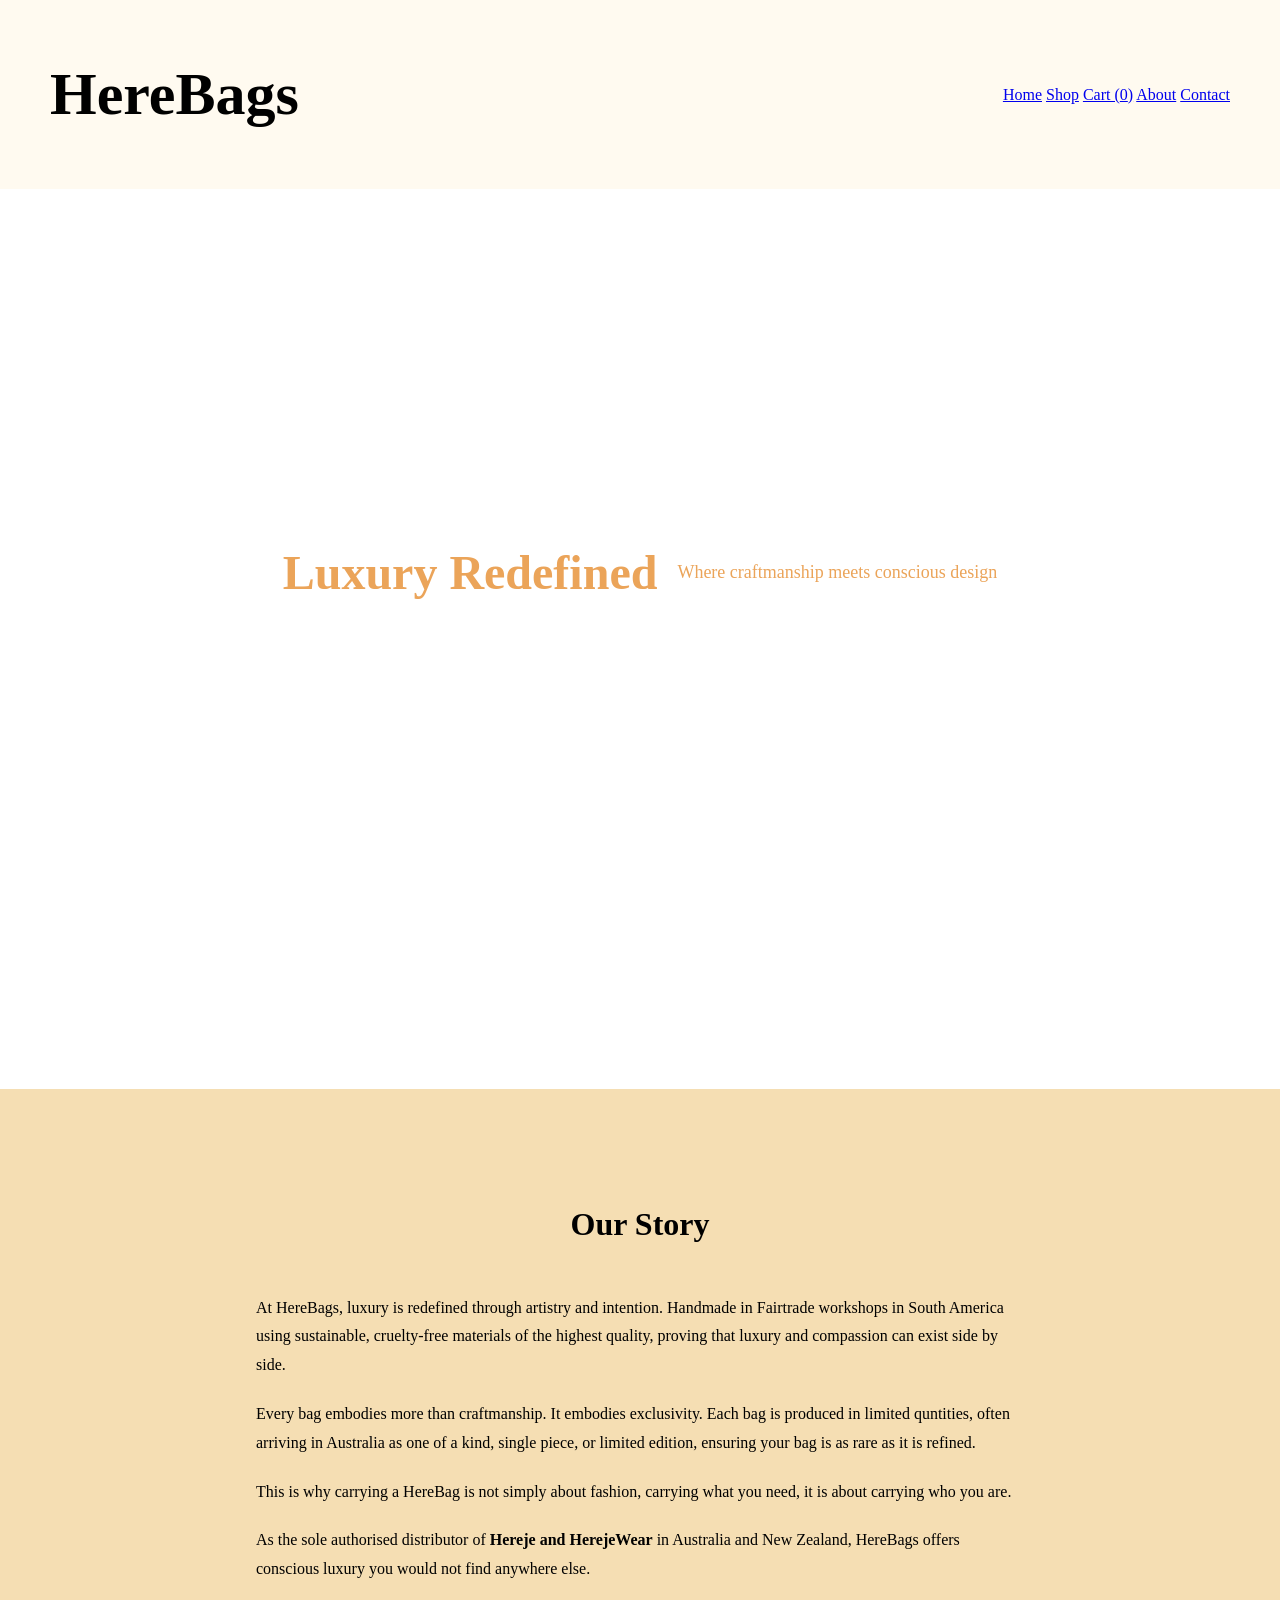
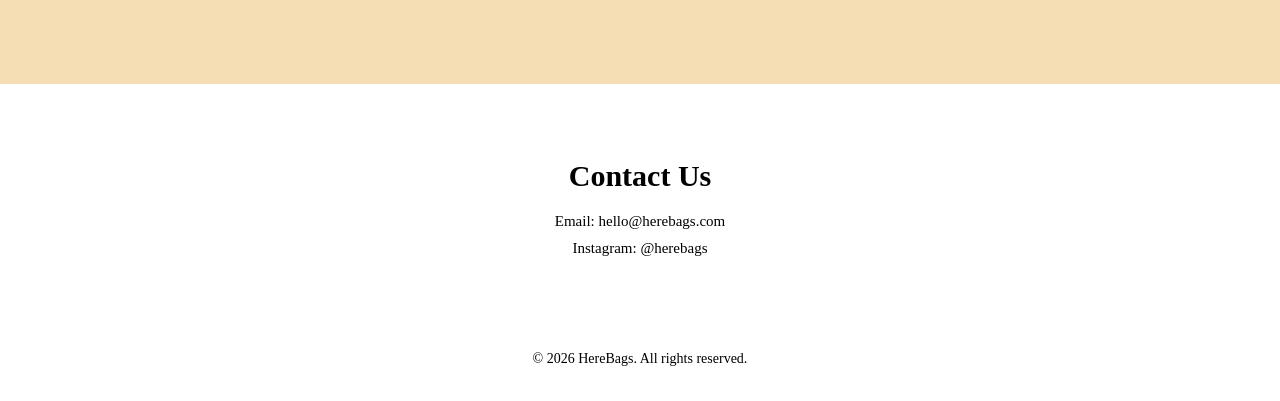
<file: index.html>
<!DOCTYPE html>
<html lang="en">
<head>
    <meta charset="UTF-8">
    <meta name="viewport" content="width=device-width, initial-scale=1.0">
    <title>HereBags</title>
    <link rel="stylesheet" href="styles.css">
</head>
<body>
    <!--Nav Bar-->
    <header>
        <h1 class="logo">HereBags</h1>
        <nav>
            <a href="index.html">Home</a>
            <a href="shop.html">Shop</a>
            <a href="cart.html">Cart (<span id="cart-count">0</span>)</a>
            <a href="index.html#about">About</a>
            <a href="index.html#contact">Contact</a>
        </nav>
    </header> 

    <!--Hero-->
    <section class="hero">
        <div class="hero-content">
            <div class="hero-text">
                <h2>Luxury Redefined</h2>
                <p>Where craftmanship meets conscious design</p>
            </div>
            
            <a href="shop.html" class="shop-now-btn">Shop Now</a>
        </div>
    </section>

    <!--About-->
    <section class="about" id="about">
        <h2>Our Story</h2>
        <p>At HereBags, luxury is redefined through artistry and intention. Handmade in Fairtrade workshops in South America using sustainable, cruelty-free materials of the highest quality, proving that luxury and compassion can exist side by side.</p>

        <p>Every bag embodies more than craftmanship. It embodies exclusivity. Each bag is produced in limited quntities, often arriving in Australia as one of a kind, single piece, or limited edition, ensuring your bag is as rare as it is refined. </p>

        <p>This is why carrying a HereBag is not simply about fashion, carrying what you need, it is about carrying who you are.</p>

        <p>As the sole authorised distributor of <strong>Hereje and HerejeWear</strong> in Australia and New Zealand, HereBags offers conscious luxury you would not find anywhere else.</p>
    </section>

    <section class="contact" id="contact">
        <h2>Contact Us</h2>
        <p>Email: hello@herebags.com</p>
        <p>Instagram: @herebags</p>
    </section>

    <footer>
        <p>&copy; 2026 HereBags. All rights reserved.</p>
    </footer>

    <script src="script.js"></script>
</body>
</html>
</file>
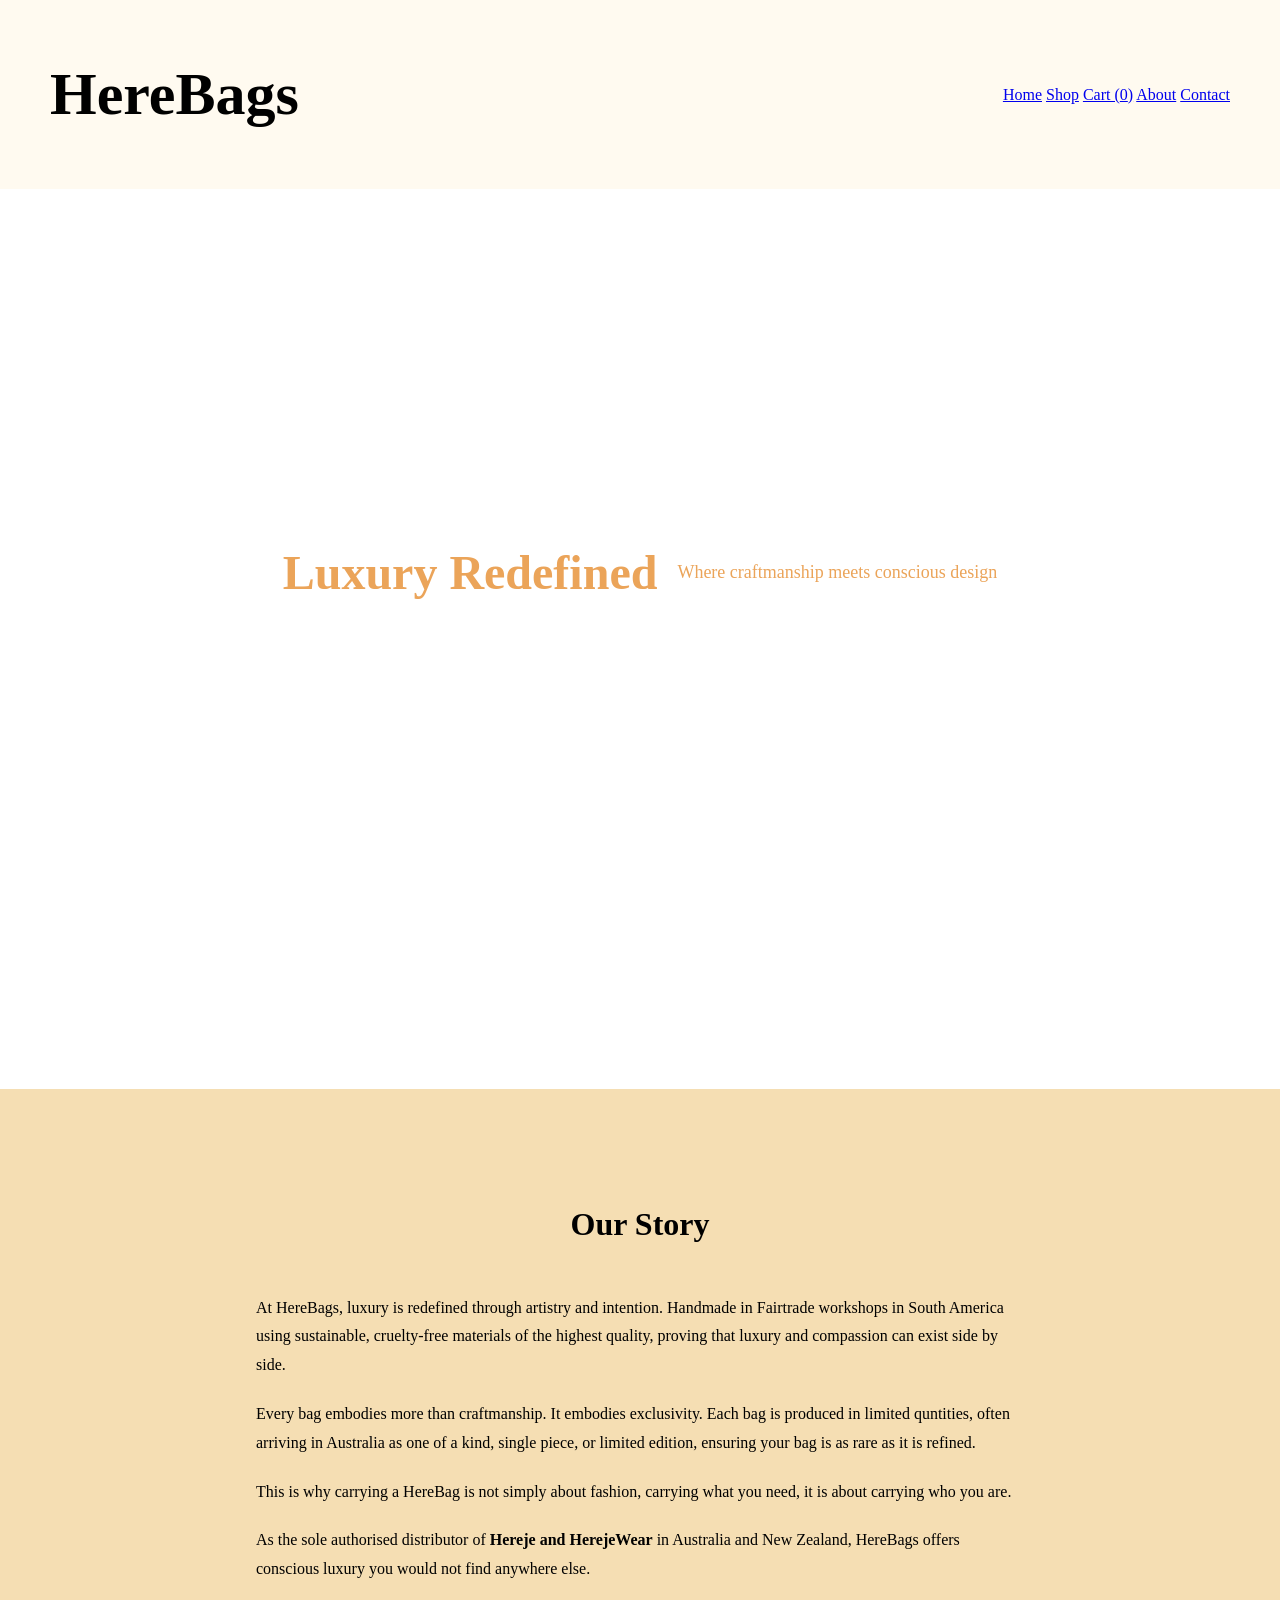
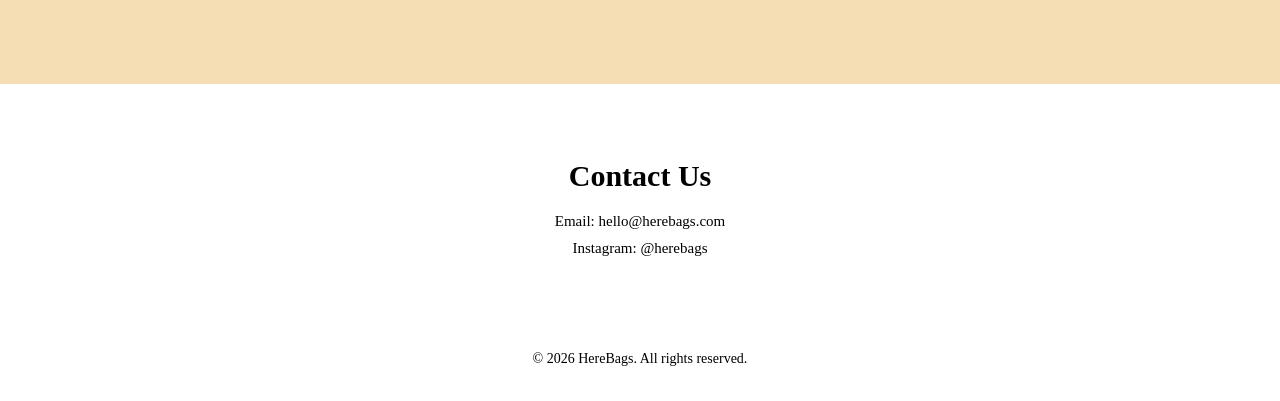
<file: website.html>
<!DOCTYPE html>
<html lang="en">
<head>
    <meta charset="UTF-8">
    <meta name="viewport" content="width=device-width, initial-scale=1.0">
    <title>HereBags</title>
    <link rel="stylesheet" href="styles.css">
</head>
<body>
    <!--Nav Bar-->
    <header>
        <h1 class="logo">HereBags</h1>
        <nav>
            <a href="website.html">Home</a>
            <a href="shop.html">Shop</a>
            <a href="cart.html">Cart (<span id="cart-count">0</span>)</a>
            <a href="website.html#about">About</a>
            <a href="website.html#contact">Contact</a>
        </nav>
    </header> 

    <!--Hero-->
    <section class="hero">
        <div class="hero-content">
            <div class="hero-text">
                <h2>Luxury Redefined</h2>
                <p>Where craftmanship meets conscious design</p>
            </div>
            
            <a href="shop.html" class="shop-now-btn">Shop Now</a>
        </div>
    </section>

    <!--About-->
    <section class="about" id="about">
        <h2>Our Story</h2>
        <p>At HereBags, luxury is redefined through artistry and intention. Handmade in Fairtrade workshops in South America using sustainable, cruelty-free materials of the highest quality, proving that luxury and compassion can exist side by side.</p>

        <p>Every bag embodies more than craftmanship. It embodies exclusivity. Each bag is produced in limited quntities, often arriving in Australia as one of a kind, single piece, or limited edition, ensuring your bag is as rare as it is refined. </p>

        <p>This is why carrying a HereBag is not simply about fashion, carrying what you need, it is about carrying who you are.</p>

        <p>As the sole authorised distributor of <strong>Hereje and HerejeWear</strong> in Australia and New Zealand, HereBags offers conscious luxury you would not find anywhere else.</p>
    </section>

    <section class="contact" id="contact">
        <h2>Contact Us</h2>
        <p>Email: hello@herebags.com</p>
        <p>Instagram: @herebags</p>
    </section>

    <footer>
        <p>&copy; 2026 HereBags. All rights reserved.</p>
    </footer>

    <script src="script.js"></script>
</body>
</html>
</file>
<file: styles.css>
body {
    margin: 0;
    font-family:'Times New Roman', Times, serif;
    color:black;
    background-color:white;
}
/* Nav Bar*/
header {
    display: flex;
    justify-content: space-between;
    align-items: center;
    padding: 20px 50px;
    background-color:floralwhite;

}

.logo {
    font-family: cursive;
    font-weight: bold;
    font-size: 60px;
}

/* Hero */
.hero {
    height: 100vh;
    background: url("https://www.thehorse.com.au/cdn/shop/files/2._Homepage_21-04_Hero_Desktop.jpg?v=1776897984&width=1500"); 
    color: rgb(235, 164, 89);
    display: flex;
    justify-content: center;
    align-items: center;
    text-align: center;
}

.hero h2 {
    font-size: 48px;
    margin: 0;
}

.hero p {
    font-size: 18px;
}

.hero-content {
    display: flex;
    flex-direction: column;
    align-items: center;
    justify-content: center;
}

.hero-text {
    display: flex;
    align-items: center;
    gap: 20px;
    margin-bottom: 40px;
}

/* About */
.about {
    padding: 80px 20%;
    background: wheat;
    line-height: 1.8;
}

.about h2 {
    text-align: center;
    margin-bottom: 40px;
    font-size: 32px;
}

.about p {
    margin-bottom: 20px;
    font-size: 16px;
}

/* Contact */
.contact {
    text-align: center;
    padding: 50px 20px;
}

.contact h2 {
    font-size: 30px;
    margin-bottom: 20px;
}

.contact p {
    font-size: 15px;
    margin: 10px 0;
}

/* Footer */
footer {
    text-align: center;
    padding: 20px;
    color: black;
    font-size: 14px;
}

/* Shop */
.shop {
    padding: 80px 10%;
    text-align: center;
}

.product-grid {
    display:grid;
    grid-template-columns: repeat(2,1fr);
    gap: 40px;
    margin-top: 40px;
}

.product {
    background: white;
    padding: 20px;
    border: 1px solid #eee;
}

.product img {
    width: 100%;
    height: 300px;
    object-fit: cover;
}

.product h3 {
    margin: 15px 0 5px;
}

.product button {
    margin-top: 10px;
    padding: 10px 20px;
    border: none;
    background: black;
    color: white;
    cursor: pointer;
}

.product button:hover {
    background: #444; 
}

.slider-buttons {
    display: flex;
    justify-content: center;
    gap: 10px;
    margin: 12px 0;
}

.slider-buttons button {
    background: black;
    color: white;
    border: none;
    padding: 8px 14px;
    cursor: pointer;
}

#toast {
    visibility: hidden;
    min-width: 260px;
    background: black;
    color:white;
    text-align: center;
    padding: 16px 24px;
    position: fixed;
    z-index: 9999;
    right: 30px;
    bottom: 30px;
    border-radius: 4px;
}

#toast.show {
    visibility: visible;
}

.checkout-container {
    display: grid;
    grid-template-columns: 3fr 2fr;
    gap: 30px;
}

.checkout-left {
    padding: 50px;
    background: white;
}

.checkout-right {
    padding: 50px;
    background: #f6f6f6;
    border-left: 1px solid #ddd;
}

.checkout-logo {
    text-align: center;
    margin-bottom: 40px;
}

.free-shipping-box {
    border: 1px solid #ddd;
    padding: 20px;
    margin-bottom: 30px;
    border-radius: 10px;
}

.checkout-left h2 {
    margin-top: 35px;
}

.checkout-left input,
.checkout-left select {
    width: 100%;
    padding: 15px;
    margin-top: 12px;
    border: 1px solid #ccc;
    border-radius: 8px;
}

.two-column {
    display: grid;
    grid-template-columns: 1fr 1fr;
    gap: 15px;
}

.payment-card {
    border: 1px solid #ddd;
    padding: 20px;
    border-radius: 10px;
    margin-top: 15px;
}

.paypal-option {
    margin-top: 20px;
    border: 1px solid #ddd;
    padding: 20px;
    border-radius: 10px;
}

.applepay-option {
    margin-top: 20px;
    border: 1px solid #ddd;
    padding: 20px;
    border-radius: 10px;
}

.arrow {
    position: absolute;
    top: 50%;
    transform: translateY(-50%);
    background: transparent;
    border: none;
    font-size: 14px;
    cursor: pointer;
    color: #333;
}

.left-arrow {
    left: 20px;
}

.right-arrow {
    right: 20px;
}

.pay-now-btn {
    width: 100%;
    margin-top: 30px;
    padding: 18px;
    background: black;
    color: white;
    border: none;
    cursor: pointer;
    font-size: 16px;
}

.discount-box {
    display: flex;
    gap: 10px;
    margin: 25px 0;
}

.discount-box input {
    flex: 1;
    padding: 15px;
}

.discount-box button {
    padding: 15px 25px;
}

.summary-row {
    display: flex;
    justify-content: space-between;
    margin-top: 20px;
}

.total-row {
    font-size: 24px;
    font-weight: bold;
    border-top: 1px solid #ddd;
    padding-top: 20px;
    margin-top: 30px;
}

.cart-item {
    display: flex;
    justify-content: space-between;
    padding: 15px 0;
    border-bottom: 1px solid #ddd;
}

.checkout-cart-item {
    display: grid;
    grid-template-columns: 70px 1fr auto;
    gap: 15px;
    align-items: center;
}

.checkout-cart-item img {
    width: 70px;
    height: 70px;
    object-fit: cover;
    border: 1px solid #ddd;
    border-radius: 8px;
}

.checkout-header {
    display: flex;
    justify-content: space-between;
    align-items: center;
    margin-bottom: 40px;
}

.checkout-logo {
    font-family: cursive;
    font-size: 60px;
    margin: 0;
}

.checkout-nav a {
    text-decoration: none;
    color: #222;
    font-weight: 500;
}

.checkout-nav a:hover {
    color:#8c7b65;
}

.product-page {
    display: grid;
    grid-template-columns: 110px 1.4fr 0.9fr;
    gap: 28px;
    padding: 40px 7%;
    background: white;
    align-items: start;
}

.thumbnail-column {
    display: flex;
    flex-direction: column;
    gap: 16px;
}

.thumbnail-column img {
    width: 95px;
    height: 115px;
    object-fit: cover;
    cursor: pointer;
    background: #f7f7f7;
}

.main-product-image {
    position: relative;
    background: #f7f7f7;
    height: 620px;
    display: flex;
    align-items: center;
    justify-content: center;
}

.main-product-image img {
    max-width: 100%;
    max-height: 100%;
    object-fit: contain;
}

.product-info {
    background: white;
    padding: 10px 25px;
}

.product-label {
    letter-spacing: 4px;
    font-size: 13px;
    color: #555;
}

.product-info h2 {
    font-size: 42px;
    font-weight: 400;
    margin: 20px 0;
}

#product-price {
    font-size: 22px;
    margin-bottom: 20px;
}

.stars {
    color: #d9a441;
    font-size: 18px;
    margin-bottom: 30px;
}

#product-description {
    font-size: 26px;
    line-height: 1.45;
    color: #5f594f;
    margin-bottom: 35px;
}

.add-cart-btn {
    width: 100%;
    padding: 18px;
    background: white;
    border: 1px solid #999;
    border-radius: 30px;
    cursor: pointer;
    font-size: 16px;
}

.add-cart-btn:hover {
    background: black;
    color: white;
}

.product-extra {
    margin-top: 55px;
    border-top: 1px solid #999;
    padding-top: 20px;
}

.product-extra h3 {
    letter-spacing: 4px;
    font-size: 14px;
    font-weight: 500;
}

.product-extra p {
    font-size: 16px;
    line-height: 1.6;
}

.arrow {
    position: absolute;
    top: 50%;
    transform: translateY(-50%);
    background: transparent;
    border: none;
    font-size: 24px;
    cursor: pointer;
    color: #333;
    width: auto;
}

.left-arrow {
    left: 18px;
}

.right-arrow {
    right: 18px;
}

@media (max-width: 900px) {
    .product-page {
        grid-template-columns: 1fr;
    }

    .thumbnail-column {
        flex-direction: row;
        overflow-x: auto;
    }

    .main-product-image {
        height: 500px;
    }

    .product-info h2 {
        font-size: 34px;
    }

    #product-description {
        font-size: 22px;
    }
}

.or-line {
    display: flex;
    align-items: center;
    gap: 15px;
    margin: 28px 0;
}

.or-line span {
    flex: 1;
    height: 1px;
    background: #ddd;
}

.or-line p {
    color: #777;
}

.add-cart-btn {
    width: 100%;
    padding: 18px;
    border: 1px solid #777;
    border-radius: 40px;
    background: white;
    font-size: 18px;
    cursor: pointer;
}

.apple-pay-btn {
    width: 100%;
    padding: 18px;
    background: black;
    color: white;
    border: none;
    font-size: 22px;
    margin-bottom: 15px;
    cursor: pointer;
}

.paypal-btn {
    width: 100%;
    padding: 18px;
    background: #ffc439;
    color: #003087;
    border: none;
    font-size: 22px;
    font-weight: bold;
    cursor: pointer;
}

.more-payment {
    display: block;
    text-align: center;
    margin-top: 25px;
    color: purple;
}

.express-title {
    text-align: center;
    color: #777;
}

.express-checkout {
    display: grid;
    grid-template-columns: repeat(3, 1fr);
    gap: 15px;
    margin: 20px 0;
}

.express-checkout button {
    padding: 18px;
    border: none;
    border-radius: 8px;
    font-size: 22px;
    font-weight: bold;
    cursor: pointer;
}

.shop-pay-btn {
    background: #5a31f4;
    color: white;
}

.paypal-express-btn {
    background: #ffc439;
    color: #003087;
}

.gpay-btn {
    background: black;
    color: white;
}

.payment-title {
    display: flex;
    justify-content: space-between;
    align-items: center;
}

.card-logos {
    display: flex;
    align-items: center;
    gap: 10px;
}

.card-logos img {
    width: 58px;
    height: 36px;
    border: 1px solid #ddd;
    border-radius: 4px;
    background: white;
    padding: 3px;
}

.extra-cards {
    width: 40px;
    height: 36px;
    border: 1px solid #ddd;
    border-radius: 4px;
    background: white;

    display: flex;
    align-items: center;
    justify-content: center;

    font-size: 18px;
}

img {
    max-width: 100%;
    height: auto;
}

/* Responsive fixes */
body {
    overflow-x: hidden;
}

.product-page,
.checkout-container {
    max-width: 1500px;
    margin: 0 auto;
}

/* Split screen or tablet size */
@media (max-width: 1200px) {

    .product-page {
        grid-template-columns: 90px 1fr;
        padding: 30px;
    }

    .product-info {
        grid-column: span 2;
        padding: 20px 0;
    }

    .checkout-container {
        grid-template-columns: 1fr;
    }

    .checkout-left,
    .checkout-right {
        padding: 30px;
    }
}

/* Small screen */
@media (max-width: 768px) {

    header,
    .checkout-header {
        flex-direction: column;
        gap: 15px;
        padding: 20px;
    }

    nav,
    .checkout-nav {
        display: flex;
        flex-wrap: wrap;
        justify-content: center;
        gap: 15px;
    }

    .product-grid {
        grid-template-columns: 1fr;
    }

    .product-page {
        display: flex;
        flex-direction: column;
        padding: 20px;
    }

    .thumbnail-column {
        flex-direction: row;
        overflow-x: auto;
    }

    .main-product-image {
        height: 420px;
    }

    .two-column {
        grid-template-columns: 1fr;
    }

    .express-checkout {
        grid-template-columns: 1fr;
    }
    
}

.shop-now-btn {
    display: inline-block;
    margin-top: 35px;
    padding: 18px 50px;

    background: rgba(255,255,255,0.15);
    backdrop-filter: blur(6px);

    color: white;
    border: 1px solid rgba(255,255,255,0.8);
    border-radius: 999px;

    text-decoration: none;
    font-size: 18px;
    letter-spacing: 1px;

    transition: all 0.3s ease;
}

.shop-now-btn:hover {
    background: white;
    color: black;
}

/* Mobile: 390 x 844 */

@media (max-width: 430px) {

    .logo,
    .checkout-logo {
        font-size: 42px;
    }

    header, 
    .checkout-header {
        padding: 18px 12px;
        text-align: center;
    }

    nav,
    .checkout-nav {
        font-size: 15px;
        gap: 10px;
    }

    .hero {
        height: 844px;
        background-size: cover;
        background-position: center;
    }

    .hero-text {
        flex-direction: column;
        gap: 8px;
    }

    .hero h2 {
        font-size: 42px;
        line-height: 1;
    }

    .hero p {
        font-size: 16px;
        max-width: 320px;
    }

    .shop-now-btn {
        padding: 14px 34px;
        font-size: 16px;
    }

    .about {
        padding: 60px 25px;
    }

    .about h2 {
        font-size: 30px;
    }

    .about p {
        font-size: 15px;
    }

    .shop {
        padding: 45px 18px;
    }

    .product-grid {
        grid-template-columns: 1fr;
        gap: 28px;
    }

    .product img {
        height: 260px;
    }

    .product-page {
        padding: 18px;
    }

    .main-product-image {
        height: 360px;
    }

    .thumbnail-column img {
        width: 72px;
        height: 84px;
    }

    .product-info h2 {
        font-size: 36px;
    }

    #product-description {
        font-size: 18px;
    }

    .checkout-left,
    .checkout-right {
        padding: 22px;
    }

    .express-checkout {
        grid-template-columns: 1fr;
    }

    .payment-title {
        flex-direction: column;
        align-items: flex-start;
        gap: 12px;
    }

    .card-logos img {
        width: 48px;
        height: 30px;
    }

    .discount-box {
        flex-direction: column;
    }
}

/* desktop size */
@media (min-width: 1000px) {
    .product-page,
    .checkout-container,
    .shop,
    .about,
    .contact {
        max-width: 1440px;
        margin-left: auto;
        margin-right: auto;
    }
}
</file>
